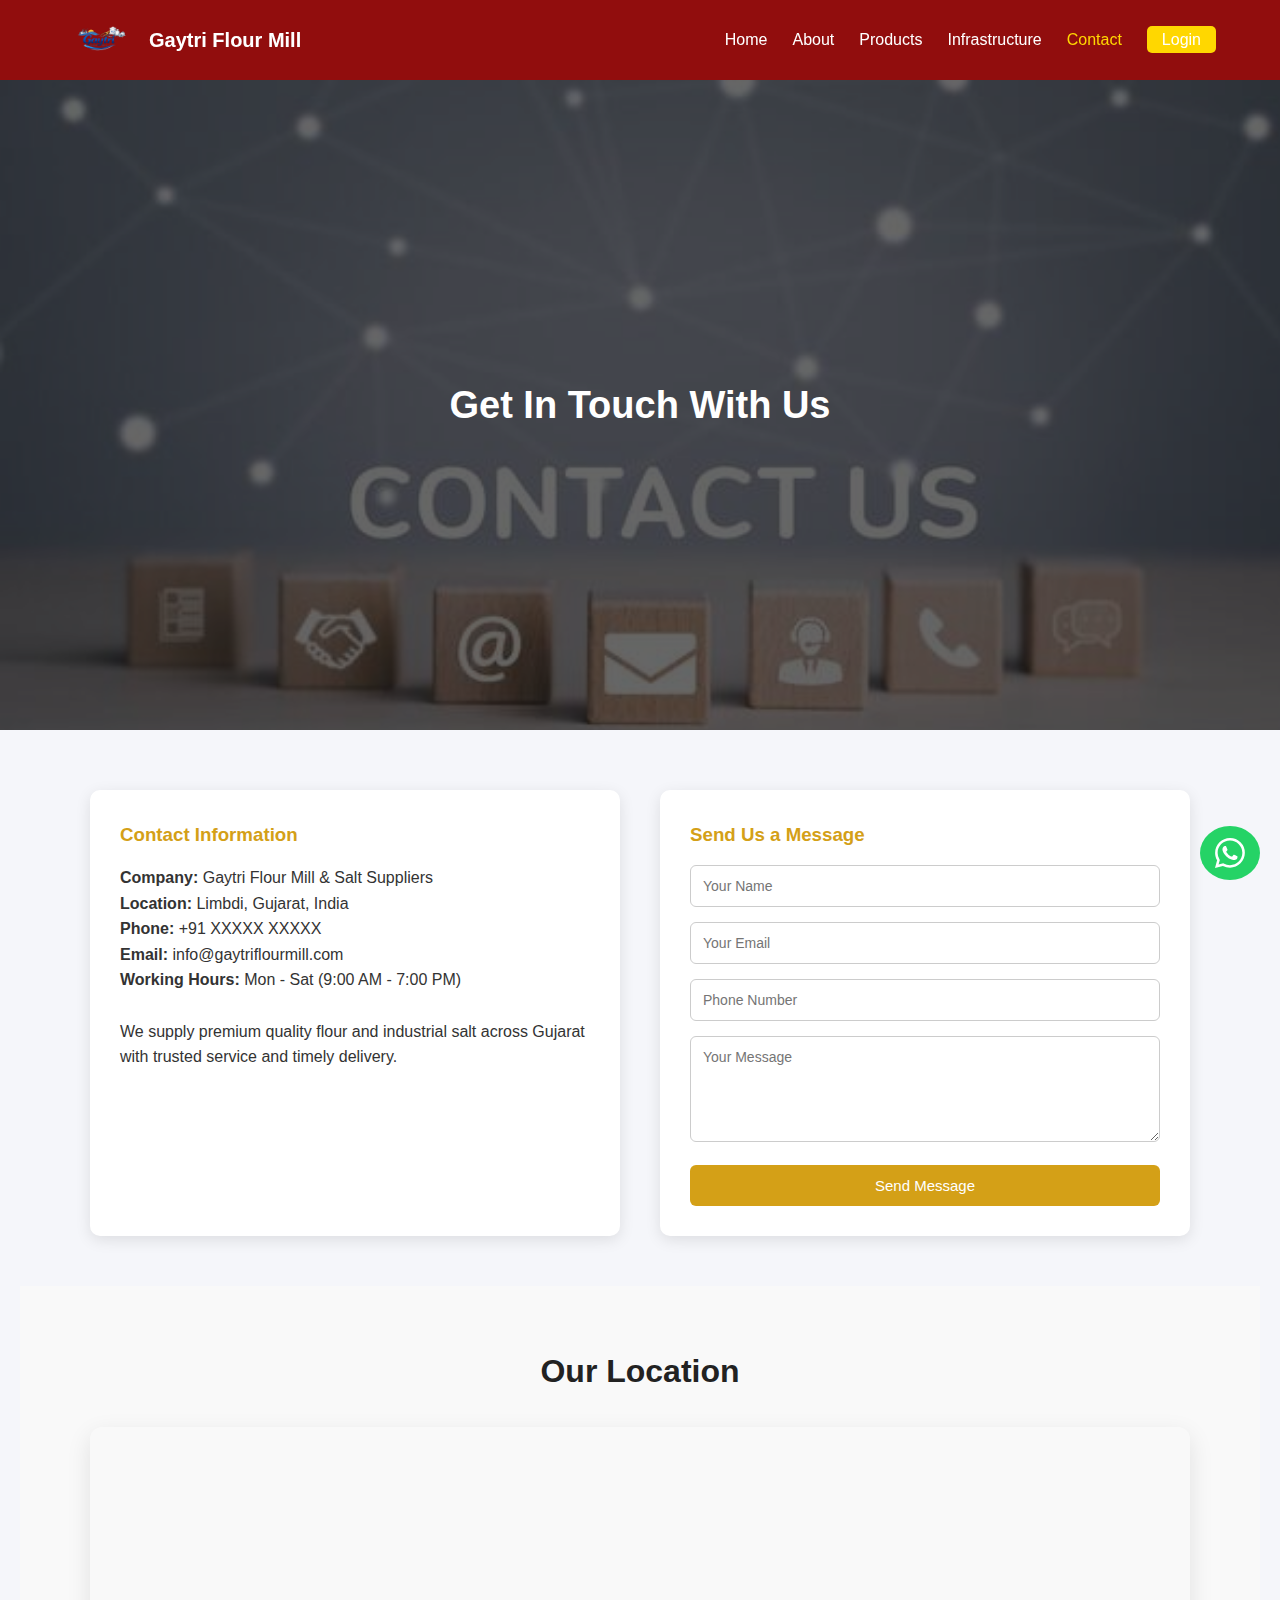
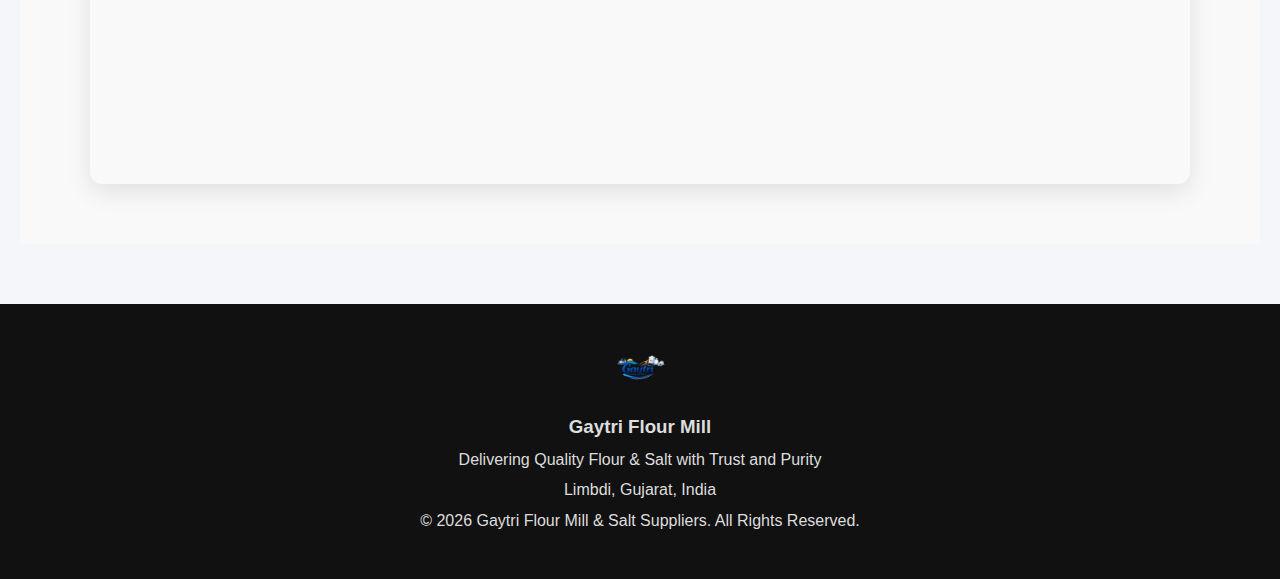
<file: contact.html>
<!DOCTYPE html>
<html lang="en">

<head>
  <meta charset="UTF-8">
  <meta name="viewport" content="width=device-width, initial-scale=1.0">
  <title>Contact - Gaytri Flour Mill</title>
  <link rel="stylesheet" href="css/style.css">

  <style>
    /* ================= HERO ================= */
    .hero-contact {
      background: url('images/contact-bg.jpg') center/cover no-repeat;
      height: 650px;
      width: auto;
      display: flex;
      align-items: center;
      justify-content: center;
      position: relative;
      color: white;
    }

    .hero-contact::after {
      content: "";
      position: absolute;
      width: 100%;
      height: 100%;
      background: rgba(0, 0, 0, 0.6);
      top: 0;
      left: 0;
    }

    .hero-contact h1 {
      position: relative;
      z-index: 2;
      font-size: 38px;
    }

    /* ================= CONTACT SECTION ================= */
    .contact-section {
      padding: 60px 20px;
    }

    .contact-container {
      display: grid;
      grid-template-columns: repeat(auto-fit, minmax(300px, 1fr));
      gap: 40px;
      max-width: 1100px;
      margin: auto;
    }

    /* CARD STYLE */
    .contact-card {
      background: #fff;
      padding: 30px;
      border-radius: 10px;
      box-shadow: 0 4px 15px rgba(0, 0, 0, 0.1);
    }

    .contact-card h3 {
      margin-bottom: 15px;
      color: #d4a017;
    }

    /* FORM STYLE */
    .contact-form input,
    .contact-form textarea {
      width: 100%;
      padding: 12px;
      margin-bottom: 15px;
      border-radius: 6px;
      border: 1px solid #ccc;
      font-size: 14px;
    }

    .contact-form input:focus,
    .contact-form textarea:focus {
      outline: none;
      border-color: #d4a017;
    }

    .contact-form button {
      background: #d4a017;
      color: white;
      padding: 12px;
      border: none;
      border-radius: 6px;
      cursor: pointer;
      width: 100%;
      font-size: 15px;
      transition: 0.3s;
    }

    .contact-form button:hover {
      background: #b89014;
    }

    /* ================= MAP ================= */
    .map-section {
      margin-top: 50px;
    }

    .map-section iframe {
      width: 100%;
      height: 350px;
      border: 0;
    }

    /* ================= RESPONSIVE ================= */
    @media(max-width:768px) {
      .hero-contact h1 {
        font-size: 26px;
        text-align: center;
      }
    }
  </style>
</head>

<body>

  <!-- ================= Header ================= -->
  <header class="header">
    <nav class="navbar">
      <div class="logo">
        <img src="images/logo.png" alt="Gaytri Flour Mill Logo" style="height:50px;">
        <span>Gaytri Flour Mill</span>
      </div>

      <div class="menu-toggle" onclick="toggleMenu()">☰</div>

      <ul class="nav-links" id="navLinks">
        <li><a href="index.html">Home</a></li>
        <li><a href="about.html">About</a></li>
        <li><a href="products.html">Products</a></li>
        <li><a href="infrastructure.html">Infrastructure</a></li>
        <li><a href="contact.html" class="active">Contact</a></li>
      </ul>
    </nav>
  </header>

  <!-- ================= HERO ================= -->
  <section class="hero-contact">
    <h1>Get In Touch With Us</h1>
  </section>

  <!-- ================= CONTACT ================= -->
  <section class="contact-section">

    <div class="contact-container">

      <!-- Contact Info -->
      <div class="contact-card">
        <h3>Contact Information</h3>
        <p><strong>Company:</strong> Gaytri Flour Mill & Salt Suppliers</p>
        <p><strong>Location:</strong> Limbdi, Gujarat, India</p>
        <p><strong>Phone:</strong> +91 XXXXX XXXXX</p>
        <p><strong>Email:</strong> info@gaytriflourmill.com</p>
        <p><strong>Working Hours:</strong> Mon - Sat (9:00 AM - 7:00 PM)</p>
        <br>
        <p>We supply premium quality flour and industrial salt across Gujarat with trusted service and timely delivery.
        </p>
      </div>

      <!-- Contact Form -->
      <div class="contact-card contact-form">
        <h3>Send Us a Message</h3>
        <form id="contactForm">
          <input type="text" id="name" placeholder="Your Name" required>
          <input type="email" id="email" placeholder="Your Email" required>
          <input type="tel" id="phone" placeholder="Phone Number">
          <textarea id="message" rows="5" placeholder="Your Message" required></textarea>
          <button type="submit">Send Message</button>
        </form>
        <p id="formMessage"
          style="margin-top: 15px; display: none; font-weight: bold; text-align: center; color: #333;"></p>
      </div>

    </div>

    <!-- Google Map Section -->
    <section class="map-section">
      <div class="container">
        <h2>Our Location</h2>
        <div class="map-container">
          <iframe src="https://www.google.com/maps?q=22.5647227,71.8058859&hl=en&z=18&output=embed" width="100%"
            height="450" style="border:0;" allowfullscreen="" loading="lazy"
            referrerpolicy="no-referrer-when-downgrade">
          </iframe>
        </div>
      </div>
    </section>

  </section>

  <!-- ================= Footer ================= -->
  <footer class="footer">
    <div class="container footer-content">
      <div class="footer-logo">
        <img src="images/logo.png" alt="Gaytri Flour Mill Logo" style="height:50px;">
        <h3>Gaytri Flour Mill</h3>
      </div>

      <div class="footer-info">
        <p>Delivering Quality Flour & Salt with Trust and Purity</p>
        <p>Limbdi, Gujarat, India</p>
        <p>© 2026 Gaytri Flour Mill & Salt Suppliers. All Rights Reserved.</p>
      </div>
    </div>
  </footer>

  <!-- Form Submission Script -->
  <script>
    document.addEventListener('DOMContentLoaded', () => {
      const contactForm = document.getElementById('contactForm');
      if (contactForm) {
        contactForm.addEventListener('submit', async function (e) {
          e.preventDefault();

          const name = document.getElementById('name').value;
          const email = document.getElementById('email').value;
          const phone = document.getElementById('phone').value;
          const message = document.getElementById('message').value;
          const formMsg = document.getElementById('formMessage');

          formMsg.style.display = 'block';
          formMsg.style.color = '#333';
          formMsg.innerText = 'Sending message...';

          try {
            const response = await fetch('/api/contact', {
              method: 'POST',
              headers: { 'Content-Type': 'application/json' },
              body: JSON.stringify({ name, email, phone, message })
            });

            const result = await response.json();

            if (response.ok) {
              formMsg.style.color = 'green';
              formMsg.innerText = result.message;
              contactForm.reset();
            } else {
              formMsg.style.color = 'red';
              formMsg.innerText = result.error || 'Something went wrong.';
            }
          } catch (error) {
            formMsg.style.color = 'red';
            formMsg.innerText = 'Error connecting to server. Please try again later.';
          }
        });
      }
    });
  </script>

  <script src="js/auth.js"></script>

  <!-- Mobile Menu Toggle -->
  <script>
    function toggleMenu() {
      document.getElementById("navLinks").classList.toggle("show");
    }
  </script>

  <!-- WhatsApp Float -->
  <a href="https://wa.me/917016606014" target="_blank" class="whatsapp-float"
    style="display:flex; align-items:center; justify-content:center;">
    <svg xmlns="http://www.w3.org/2000/svg" width="30" height="30" fill="currentColor" viewBox="0 0 16 16">
      <path
        d="M13.601 2.326A7.854 7.854 0 0 0 7.994 0C3.627 0 .068 3.558.064 7.926c-.003 1.396.366 2.76 1.057 3.965L0 16l4.204-1.102a7.933 7.933 0 0 0 3.79.965h.004c4.368 0 7.926-3.558 7.93-7.93A7.898 7.898 0 0 0 13.6 2.326zM7.994 14.521a6.573 6.573 0 0 1-3.356-.92l-.24-.144-2.494.654.666-2.433-.156-.251a6.56 6.56 0 0 1-1.007-3.505c0-3.626 2.957-6.584 6.591-6.584a6.56 6.56 0 0 1 4.66 1.931 6.557 6.557 0 0 1 1.928 4.66c-.004 3.639-2.961 6.592-6.592 6.592zm3.615-4.934c-.197-.099-1.17-.578-1.353-.646-.182-.065-.315-.099-.445.099-.133.197-.513.646-.627.775-.114.133-.232.148-.43.05-.197-.1-.836-.308-1.592-.985-.59-.525-.985-1.175-1.103-1.372-.114-.198-.011-.304.088-.403.087-.088.197-.232.296-.346.1-.114.133-.198.198-.33.065-.134.034-.248-.015-.347-.05-.099-.445-1.076-.612-1.47-.16-.389-.323-.335-.445-.34-.114-.007-.247-.007-.38-.007a.729.729 0 0 0-.529.247c-.182.198-.691.677-.691 1.654 0 .977.71 1.916.81 2.049.098.133 1.394 2.132 3.383 2.992.47.205.84.326 1.129.418.475.152.904.129 1.246.08.38-.058 1.171-.48 1.338-.943.164-.464.164-.86.114-.943-.049-.084-.182-.133-.38-.232z" />
    </svg>
  </a>

</body>

</html>
</file>
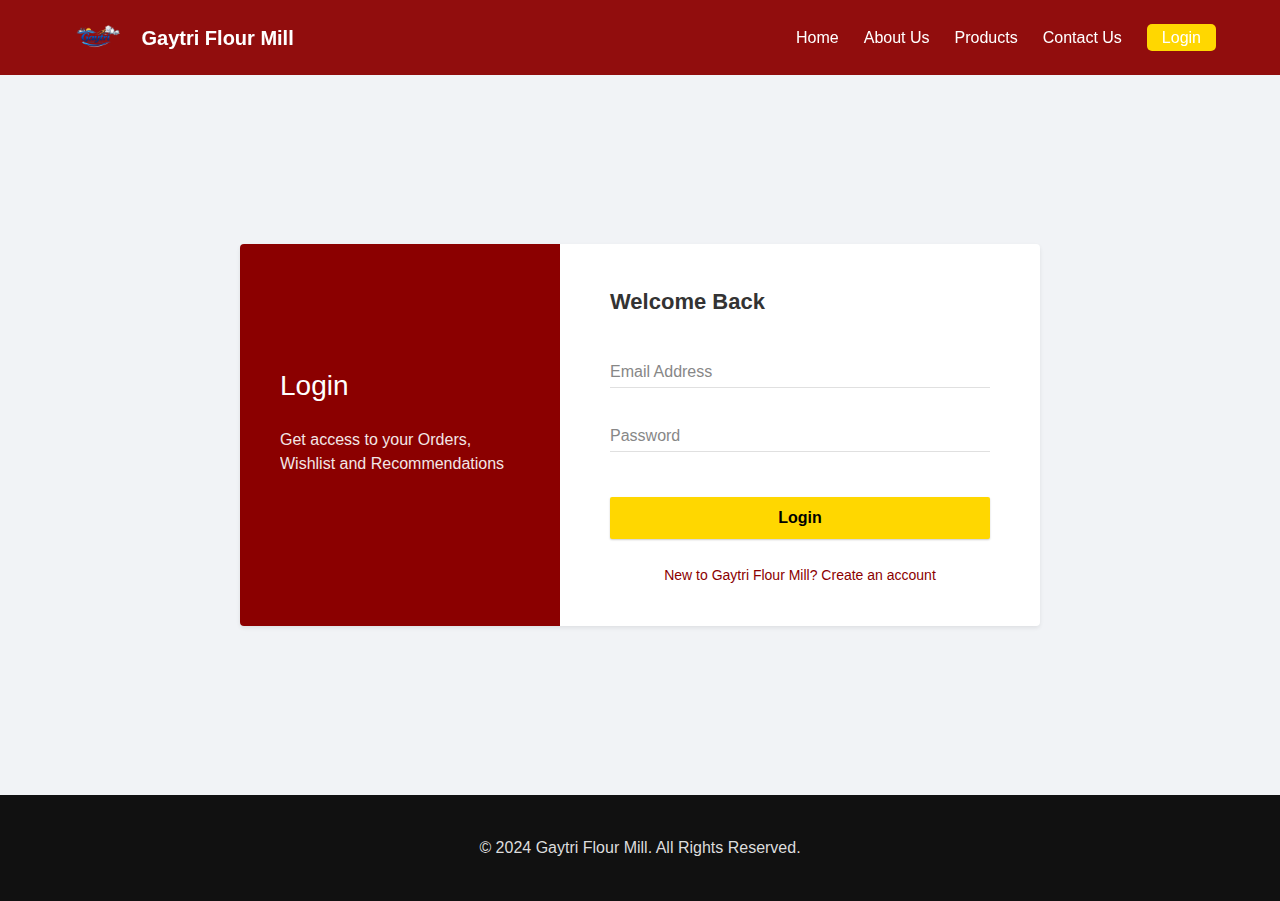
<file: login.html>
<!DOCTYPE html>
<html lang="en">

<head>
    <meta charset="UTF-8">
    <meta name="viewport" content="width=device-width, initial-scale=1.0">
    <title>Login - Gaytri Flour Mill</title>
    <link rel="stylesheet" href="css/style.css">
    <style>
        .auth-container {
            display: flex;
            justify-content: center;
            align-items: center;
            min-height: 80vh;
            background-color: #f1f3f6;
            padding: 20px;
        }

        .auth-box {
            background: white;
            display: flex;
            width: 100%;
            max-width: 800px;
            box-shadow: 0 2px 4px 0 rgba(0, 0, 0, .08);
            border-radius: 4px;
            overflow: hidden;
        }

        .auth-banner {
            background-color: #8B0000;
            color: white;
            padding: 40px;
            width: 40%;
            display: flex;
            flex-direction: column;
            justify-content: center;
        }

        .auth-banner h2 {
            font-size: 28px;
            font-weight: 500;
            margin-bottom: 20px;
        }

        .auth-banner p {
            font-size: 16px;
            opacity: 0.9;
            line-height: 1.5;
            margin-bottom: 30px;
        }

        .auth-form-container {
            padding: 40px 50px;
            width: 60%;
        }

        .auth-form-container h3 {
            font-size: 22px;
            margin-bottom: 30px;
            color: #333;
        }

        .form-group {
            margin-bottom: 25px;
            position: relative;
        }

        .form-group input {
            width: 100%;
            padding: 10px 0;
            font-size: 16px;
            border: none;
            border-bottom: 1px solid #e0e0e0;
            outline: none;
            background: transparent;
            transition: border-color 0.2s;
        }

        .form-group input:focus {
            border-bottom-color: #8B0000;
        }

        .form-group label {
            position: absolute;
            top: 10px;
            left: 0;
            color: #878787;
            font-size: 16px;
            pointer-events: none;
            transition: 0.2s ease all;
        }

        .form-group input:focus~label,
        .form-group input:valid~label {
            top: -15px;
            font-size: 12px;
            color: #8B0000;
        }

        .auth-btn {
            width: 100%;
            background: #FFD700;
            color: #000;
            border: none;
            padding: 12px;
            font-size: 16px;
            font-weight: bold;
            border-radius: 2px;
            cursor: pointer;
            box-shadow: 0 1px 2px 0 rgba(0, 0, 0, .2);
            transition: 0.3s;
            margin-top: 20px;
        }

        .auth-btn:hover {
            box-shadow: 0 2px 4px 0 rgba(0, 0, 0, .2);
        }

        .auth-link {
            display: block;
            text-align: center;
            margin-top: 25px;
            color: #8B0000;
            text-decoration: none;
            font-weight: 500;
            font-size: 14px;
        }

        .auth-link:hover {
            text-decoration: underline;
        }

        .error-message {
            color: #d32f2f;
            font-size: 13px;
            margin-bottom: 15px;
            display: none;
        }

        @media (max-width: 768px) {
            .auth-box {
                flex-direction: column;
            }

            .auth-banner {
                width: 100%;
                padding: 30px;
            }

            .auth-form-container {
                width: 100%;
                padding: 30px;
            }
        }
    </style>
</head>

<body>

    <!-- Header -->
    <header class="header">
        <nav class="navbar">
            <div class="logo">
                <img src="images/logo.png" alt="Logo" onerror="this.src='https://via.placeholder.com/80x45?text=Logo'">
                Gaytri Flour Mill
            </div>
            <ul class="nav-links" id="navLinks">
                <li><a href="index.html">Home</a></li>
                <li><a href="about.html">About Us</a></li>
                <li><a href="products.html">Products</a></li>
                <li><a href="contact.html">Contact Us</a></li>
                <!-- Login specific links omitted intentionally or handled by auth.js -->
            </ul>
        </nav>
    </header>

    <div class="auth-container">
        <div class="auth-box">
            <div class="auth-banner">
                <h2>Login</h2>
                <p>Get access to your Orders, Wishlist and Recommendations</p>
            </div>
            <div class="auth-form-container">
                <h3>Welcome Back</h3>
                <div id="loginError" class="error-message"></div>
                <form id="loginForm">
                    <div class="form-group">
                        <input type="email" id="email" required>
                        <label>Email Address</label>
                    </div>
                    <div class="form-group">
                        <input type="password" id="password" required>
                        <label>Password</label>
                    </div>
                    <button type="submit" class="auth-btn">Login</button>
                    <a href="register.html" class="auth-link">New to Gaytri Flour Mill? Create an account</a>
                </form>
            </div>
        </div>
    </div>

    <!-- Footer -->
    <footer class="footer">
        <div class="container">
            <p>&copy; 2024 Gaytri Flour Mill. All Rights Reserved.</p>
        </div>
    </footer>

    <script src="js/auth.js"></script>
    <script>
        document.getElementById('loginForm').addEventListener('submit', async (e) => {
            e.preventDefault();
            const email = document.getElementById('email').value;
            const password = document.getElementById('password').value;
            const errorDiv = document.getElementById('loginError');

            try {
                const response = await fetch('/api/auth/login', {
                    method: 'POST',
                    headers: { 'Content-Type': 'application/json' },
                    body: JSON.stringify({ email, password })
                });

                const data = await response.json();

                if (response.ok) {
                    // Save Token
                    localStorage.setItem('auth_token', data.token);
                    localStorage.setItem('user', JSON.stringify(data.user));

                    // Redirect based on role
                    if (data.user.role === 'admin') {
                        window.location.href = 'admin.html';
                    } else {
                        // If they came from checkout, we could redirect back to products. For now, go to profile or home.
                        window.location.href = 'index.html';
                    }
                } else {
                    errorDiv.innerText = data.error || 'Login failed';
                    errorDiv.style.display = 'block';
                }
            } catch (err) {
                errorDiv.innerText = 'Server error connecting to login. Please try again.';
                errorDiv.style.display = 'block';
                console.error(err);
            }
        });
    </script>
</body>

</html>
</file>
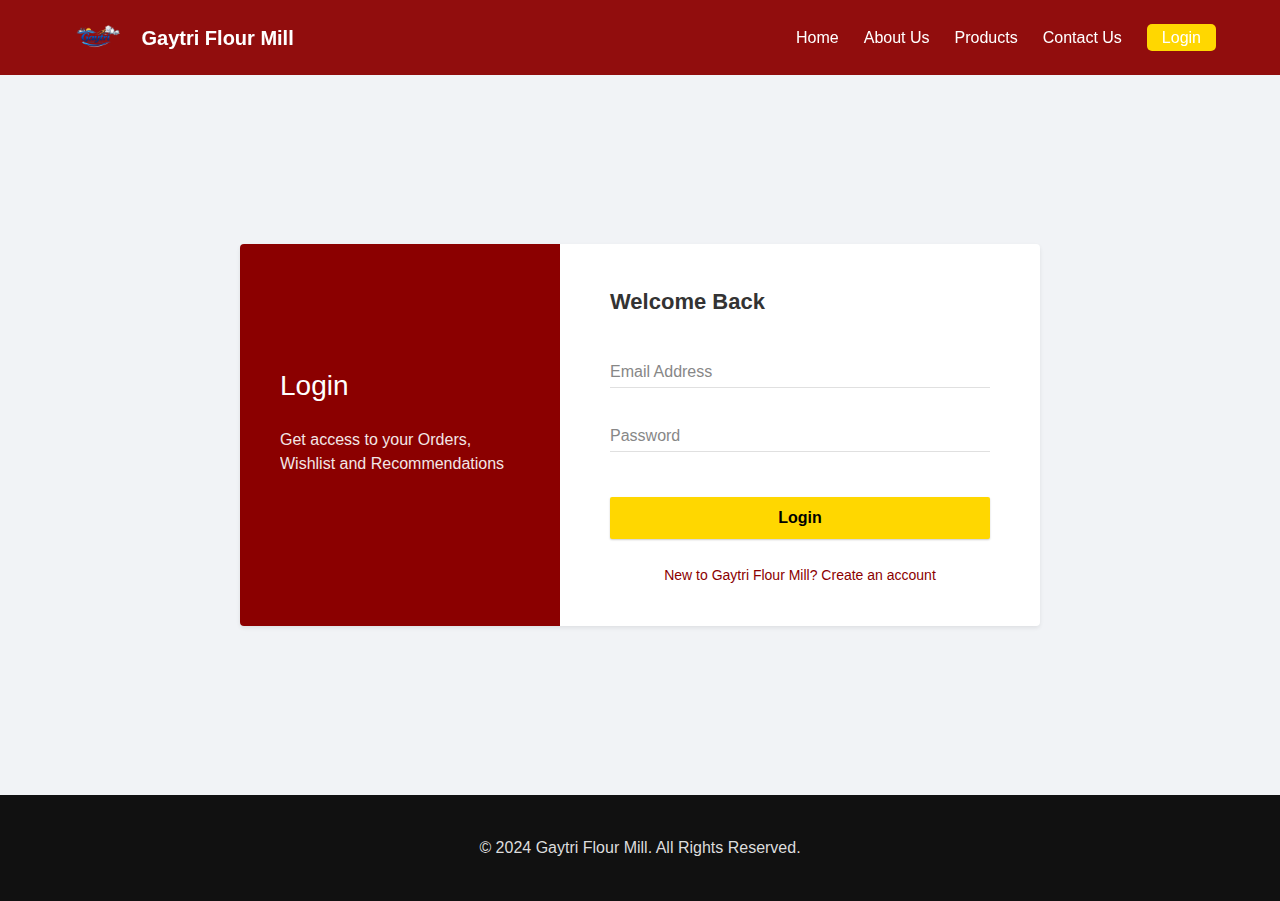
<file: profile.html>
<!DOCTYPE html>
<html lang="en">

<head>
    <meta charset="UTF-8">
    <meta name="viewport" content="width=device-width, initial-scale=1.0">

    <meta name="description" content="User Profile - Gaytri Flour Mill">
    <title>My Profile | Gaytri Flour Mill</title>

    <link rel="stylesheet" href="css/style.css">
    <link rel="icon" type="image/png" href="images/logo.png">
    <style>
        .profile-container {
            display: flex;
            flex-direction: column;
            gap: 20px;
        }

        @media (min-width: 768px) {
            .profile-container {
                flex-direction: row;
                align-items: flex-start;
            }
        }

        .profile-sidebar {
            background: white;
            padding: 20px;
            border-radius: 4px;
            box-shadow: 0 1px 2px 0 rgba(0, 0, 0, .15);
            flex: 1;
            min-width: 250px;
        }

        .user-greeting {
            display: flex;
            align-items: center;
            gap: 15px;
            margin-bottom: 20px;
            padding-bottom: 15px;
            border-bottom: 1px solid #f0f0f0;
        }

        .avatar {
            width: 50px;
            height: 50px;
            border-radius: 50%;
            background-color: #8B0000;
            color: white;
            display: flex;
            justify-content: center;
            align-items: center;
            font-size: 24px;
            font-weight: bold;
        }

        .profile-main {
            flex: 3;
            background: white;
            padding: 24px;
            border-radius: 4px;
            box-shadow: 0 1px 2px 0 rgba(0, 0, 0, .15);
        }

        .profile-main h2 {
            font-size: 20px;
            margin-bottom: 20px;
            padding-bottom: 10px;
            border-bottom: 1px solid #f0f0f0;
        }

        .order-card {
            border: 1px solid #e0e0e0;
            border-radius: 4px;
            padding: 15px;
            margin-bottom: 15px;
            transition: box-shadow 0.2s;
        }

        .order-card:hover {
            box-shadow: 0 2px 6px 0 rgba(0, 0, 0, .1);
        }

        .order-header {
            display: flex;
            justify-content: space-between;
            align-items: center;
            border-bottom: 1px dashed #e0e0e0;
            padding-bottom: 10px;
            margin-bottom: 15px;
            font-size: 14px;
            color: #666;
        }

        .order-status {
            font-weight: bold;
            color: #26a541;
            /* Green for success/ready, can be dynamic */
        }

        .order-total {
            font-size: 16px;
            font-weight: bold;
            color: #212121;
            margin-top: 15px;
            text-align: right;
        }

        .order-items {
            list-style: none;
            padding: 0;
        }

        .order-items li {
            padding: 8px 0;
            font-size: 15px;
            color: #333;
            display: flex;
            justify-content: space-between;
        }

        .empty-state {
            text-align: center;
            padding: 40px;
            color: #878787;
        }
    </style>
</head>

<body>

    <!-- ================= HEADER ================= -->
    <header class="header">
        <nav class="navbar">

            <div class="logo">
                <a href="index.html"
                    style="color:white; text-decoration:none; display:flex; align-items:center; gap:10px;">
                    <img src="images/logo.png" alt="Gaytri Flour Mill Logo">
                    <span>Gaytri Flour Mill</span>
                </a>
            </div>

            <div class="menu-toggle" onclick="toggleMenu()">☰</div>

            <ul class="nav-links" id="navLinks">
                <li><a href="index.html">Home</a></li>
                <li><a href="about.html">About</a></li>
                <li><a href="products.html">Products</a></li>
                <li><a href="contact.html">Contact</a></li>
            </ul>

        </nav>
    </header>

    <!-- ================= PROFILE CONTENT ================= -->
    <section class="section" style="background-color: #f1f3f6; min-height: 80vh; padding: 40px 0;">
        <div class="container profile-container">

            <!-- Sidebar -->
            <aside class="profile-sidebar">
                <div class="user-greeting">
                    <div class="avatar" id="userAvatar">U</div>
                    <div>
                        <div style="font-size: 12px; color: #878787;">Hello,</div>
                        <div style="font-size: 16px; font-weight: bold; color: #333;" id="userNameSidebar">User Name
                        </div>
                    </div>
                </div>

                <ul style="list-style: none;">
                    <li style="padding: 10px 0; border-bottom: 1px solid #f0f0f0;">
                        <a href="#" style="text-decoration: none; color: #8B0000; font-weight: 500;">🛒 My Orders</a>
                    </li>
                </ul>
            </aside>

            <!-- Main Content (Orders) -->
            <main class="profile-main">
                <h2>My Orders</h2>

                <div id="ordersContainer">
                    <p>Loading your orders...</p>
                </div>
            </main>

        </div>
    </section>

    <!-- ================= FOOTER ================= -->
    <footer class="footer">
        <div class="container footer-content">
            <div class="footer-logo">
                <img src="images/logo.png" alt="Gaytri Flour Mill Logo">
                <h3>Gaytri Flour Mill</h3>
            </div>
            <div class="footer-info">
                <p>Delivering Quality Flour & Salt with Trust and Purity</p>
                <p>Limbdi, Gujarat, India</p>
                <p>© 2026 Gaytri Flour Mill & Salt Suppliers. All Rights Reserved.</p>
            </div>
        </div>
    </footer>

    <script src="js/auth.js"></script>
    <script src="js/profile.js"></script>
    <script>
        function toggleMenu() {
            document.getElementById("navLinks").classList.toggle("show");
        }
    </script>
</body>

</html>
</file>
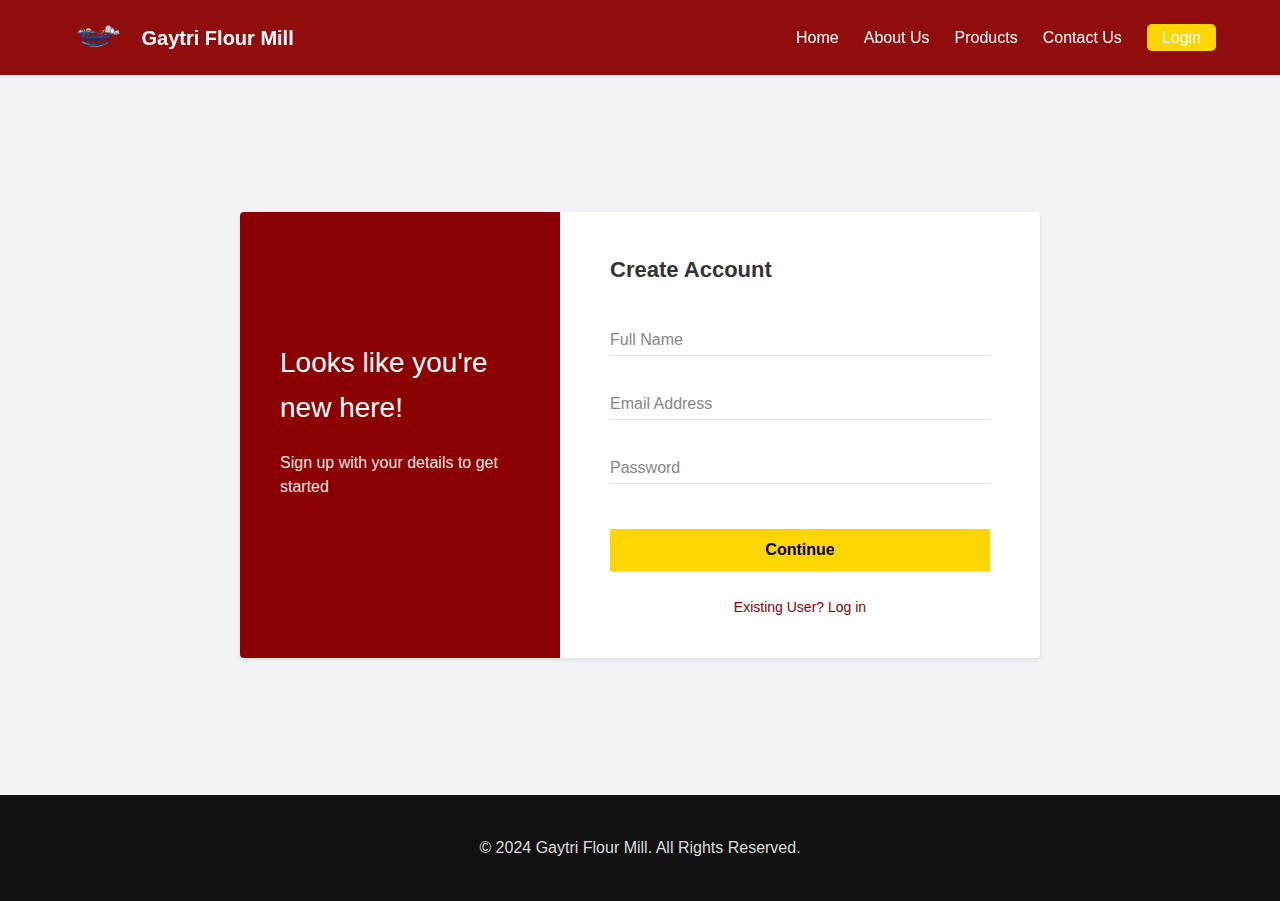
<file: register.html>
<!DOCTYPE html>
<html lang="en">

<head>
    <meta charset="UTF-8">
    <meta name="viewport" content="width=device-width, initial-scale=1.0">
    <title>Register - Gaytri Flour Mill</title>
    <link rel="stylesheet" href="css/style.css">
    <style>
        .auth-container {
            display: flex;
            justify-content: center;
            align-items: center;
            min-height: 80vh;
            background-color: #f1f3f6;
            padding: 20px;
        }

        .auth-box {
            background: white;
            display: flex;
            width: 100%;
            max-width: 800px;
            box-shadow: 0 2px 4px 0 rgba(0, 0, 0, .08);
            border-radius: 4px;
            overflow: hidden;
        }

        .auth-banner {
            background-color: #8B0000;
            color: white;
            padding: 40px;
            width: 40%;
            display: flex;
            flex-direction: column;
            justify-content: center;
        }

        .auth-banner h2 {
            font-size: 28px;
            font-weight: 500;
            margin-bottom: 20px;
        }

        .auth-banner p {
            font-size: 16px;
            opacity: 0.9;
            line-height: 1.5;
            margin-bottom: 30px;
        }

        .auth-form-container {
            padding: 40px 50px;
            width: 60%;
        }

        .auth-form-container h3 {
            font-size: 22px;
            margin-bottom: 30px;
            color: #333;
        }

        .form-group {
            margin-bottom: 25px;
            position: relative;
        }

        .form-group input {
            width: 100%;
            padding: 10px 0;
            font-size: 16px;
            border: none;
            border-bottom: 1px solid #e0e0e0;
            outline: none;
            background: transparent;
            transition: border-color 0.2s;
        }

        .form-group input:focus {
            border-bottom-color: #8B0000;
        }

        .form-group label {
            position: absolute;
            top: 10px;
            left: 0;
            color: #878787;
            font-size: 16px;
            pointer-events: none;
            transition: 0.2s ease all;
        }

        .form-group input:focus~label,
        .form-group input:valid~label {
            top: -15px;
            font-size: 12px;
            color: #8B0000;
        }

        .auth-btn {
            width: 100%;
            background: #FFD700;
            color: #000;
            border: none;
            padding: 12px;
            font-size: 16px;
            font-weight: bold;
            border-radius: 2px;
            cursor: pointer;
            box-shadow: 0 1px 2px 0 rgba(0, 0, 0, .2);
            transition: 0.3s;
            margin-top: 20px;
        }

        .auth-btn:hover {
            box-shadow: 0 2px 4px 0 rgba(0, 0, 0, .2);
        }

        .auth-link {
            display: block;
            text-align: center;
            margin-top: 25px;
            color: #8B0000;
            text-decoration: none;
            font-weight: 500;
            font-size: 14px;
        }

        .auth-link:hover {
            text-decoration: underline;
        }

        .error-message,
        .success-message {
            font-size: 13px;
            margin-bottom: 15px;
            display: none;
        }

        .error-message {
            color: #d32f2f;
        }

        .success-message {
            color: #2e7d32;
        }

        @media (max-width: 768px) {
            .auth-box {
                flex-direction: column;
            }

            .auth-banner {
                width: 100%;
                padding: 30px;
            }

            .auth-form-container {
                width: 100%;
                padding: 30px;
            }
        }
    </style>
</head>

<body>

    <!-- Header -->
    <header class="header">
        <nav class="navbar">
            <div class="logo">
                <img src="images/logo.png" alt="Logo" onerror="this.src='https://via.placeholder.com/80x45?text=Logo'">
                Gaytri Flour Mill
            </div>
            <ul class="nav-links" id="navLinks">
                <li><a href="index.html">Home</a></li>
                <li><a href="about.html">About Us</a></li>
                <li><a href="products.html">Products</a></li>
                <li><a href="contact.html">Contact Us</a></li>
            </ul>
        </nav>
    </header>

    <div class="auth-container">
        <div class="auth-box">
            <div class="auth-banner">
                <h2>Looks like you're new here!</h2>
                <p>Sign up with your details to get started</p>
            </div>
            <div class="auth-form-container">
                <h3>Create Account</h3>
                <div id="registerMsg" class="error-message"></div>
                <form id="registerForm">
                    <div class="form-group">
                        <input type="text" id="name" required>
                        <label>Full Name</label>
                    </div>
                    <div class="form-group">
                        <input type="email" id="email" required>
                        <label>Email Address</label>
                    </div>
                    <div class="form-group">
                        <input type="password" id="password" required>
                        <label>Password</label>
                    </div>
                    <button type="submit" class="auth-btn">Continue</button>
                    <a href="login.html" class="auth-link">Existing User? Log in</a>
                </form>
            </div>
        </div>
    </div>

    <!-- Footer -->
    <footer class="footer">
        <div class="container">
            <p>&copy; 2024 Gaytri Flour Mill. All Rights Reserved.</p>
        </div>
    </footer>

    <script>
        document.getElementById('registerForm').addEventListener('submit', async (e) => {
            e.preventDefault();
            const name = document.getElementById('name').value;
            const email = document.getElementById('email').value;
            const password = document.getElementById('password').value;
            const msgDiv = document.getElementById('registerMsg');

            try {
                const response = await fetch('/api/auth/register', {
                    method: 'POST',
                    headers: { 'Content-Type': 'application/json' },
                    body: JSON.stringify({ name, email, password })
                });

                const data = await response.json();

                if (response.ok) {
                    msgDiv.className = 'success-message';
                    msgDiv.innerText = 'Registration successful! Redirecting to login...';
                    msgDiv.style.display = 'block';
                    setTimeout(() => {
                        window.location.href = 'login.html';
                    }, 2000);
                } else {
                    msgDiv.className = 'error-message';
                    msgDiv.innerText = data.error || 'Registration failed';
                    msgDiv.style.display = 'block';
                }
            } catch (err) {
                msgDiv.className = 'error-message';
                msgDiv.innerText = 'Server error connecting to registration. Please try again.';
                msgDiv.style.display = 'block';
                console.error(err);
            }
        });
    </script>

    <script src="js/auth.js"></script>

    <!-- Mobile Menu Toggle -->
    <script>
        function toggleMenu() {
            document.getElementById("navLinks").classList.toggle("show");
        }
    </script>
</body>

</html>
</file>
<file: css/style.css>
/* ===============================
   GLOBAL RESET
================================= */
* {
    margin: 0;
    padding: 0;
    box-sizing: border-box;
    font-family: 'Segoe UI', sans-serif;
}

body {
    background: #f5f6fa;
    color: #333;
    line-height: 1.6;
    overflow-x: hidden;
}

/* ===============================
   CONTAINER
================================= */
.container {
    width: 90%;
    max-width: 1200px;
    margin: auto;
}

/* ===============================
   LOADER
================================= */
#loader {
    position: fixed;
    width: 100%;
    height: 100vh;
    background: white;
    display: flex;
    justify-content: center;
    align-items: center;
    z-index: 9999;
}

.loader-circle {
    width: 50px;
    height: 50px;
    border: 5px solid #eee;
    border-top: 5px solid #8B0000;
    border-radius: 50%;
    animation: spin 1s linear infinite;
}

@keyframes spin {
    100% {
        transform: rotate(360deg);
    }
}

/* ===============================
   HEADER / NAVBAR
================================= */
.header {
    position: sticky;
    top: 0;
    background: rgba(139, 0, 0, 0.95);
    backdrop-filter: blur(10px);
    padding: 15px 0;
    z-index: 1000;
}

.navbar {
    width: 90%;
    max-width: 1200px;
    margin: auto;
    display: flex;
    justify-content: space-between;
    align-items: center;
}

.logo {
    display: flex;
    align-items: center;
    gap: 10px;
    color: #fff;
    font-weight: bold;
    font-size: 20px;
}

.logo img {
    height: 45px;
    width: auto;
}

.nav-links {
    list-style: none;
    display: flex;
    gap: 25px;
}

.nav-links a {
    text-decoration: none;
    color: white;
    font-weight: 500;
    transition: 0.3s;
}

.nav-links a:hover,
.nav-links .active {
    color: #FFD700;
}

.menu-toggle {
    display: none;
    font-size: 24px;
    color: white;
    cursor: pointer;
}

/* ===============================
   HERO SECTION
================================= */
.hero {
    height: 85vh;
    background: linear-gradient(rgba(0, 0, 0, 0.6), rgba(0, 0, 0, 0.6)),
        url('../images/flour-bg.jpg') center/cover no-repeat;
    display: flex;
    justify-content: center;
    align-items: center;
    text-align: center;
    color: white;
    padding: 20px;
}

.hero-content h1 {
    font-size: 45px;
    margin-bottom: 20px;
}

.hero-content p {
    font-size: 18px;
    margin-bottom: 30px;
}

.hero-buttons {
    display: flex;
    gap: 20px;
    justify-content: center;
    flex-wrap: wrap;
}

/* ===============================
   BUTTONS
================================= */
.btn {
    padding: 12px 25px;
    background: #FFD700;
    color: #000;
    text-decoration: none;
    border-radius: 5px;
    font-weight: bold;
    transition: 0.3s ease;
}

.btn:hover {
    background: white;
    transform: translateY(-3px);
}

.btn-outline {
    background: transparent;
    border: 2px solid #FFD700;
    color: #FFD700;
}

.btn-outline:hover {
    background: #FFD700;
    color: #000;
}

/* ===============================
   SECTIONS
================================= */
.section {
    padding: 70px 0;
}

.section-title {
    text-align: center;
    font-size: 32px;
    margin-bottom: 40px;
    color: #8B0000;
}

.bg-light {
    background: #f9f9f9;
}

/* ===============================
   CARDS GRID
================================= */
.cards {
    display: grid;
    grid-template-columns: repeat(auto-fit, minmax(260px, 1fr));
    gap: 30px;
}

/* ===============================
   CARD DESIGN (3D Modern)
================================= */
.card {
    background: #fff;
    padding: 20px;
    border-radius: 15px;
    box-shadow: 0 15px 35px rgba(0, 0, 0, 0.08);
    transition: all 0.4s ease;
    text-align: center;
    position: relative;
    overflow: hidden;
}

.card:hover {
    transform: translateY(-10px);
    box-shadow: 0 20px 45px rgba(0, 0, 0, 0.15);
}

/* ===============================
   CARD IMAGES
================================= */
.card img {
    width: 100%;
    height: 220px;
    object-fit: cover;
    border-radius: 12px;
    margin-bottom: 15px;
    transition: transform 0.4s ease;
}

.card:hover img {
    transform: scale(1.05);
}

/* ===============================
   SIMPLE CARD
================================= */
.simple-card {
    background: linear-gradient(145deg, #ffffff, #f1f1f1);
}

/* ===============================
   ACHIEVEMENT CARD
================================= */
.achievement-card .counter {
    font-size: 45px;
    font-weight: bold;
    color: #8B0000;
}

.achievement-card p {
    font-size: 16px;
    margin-top: 10px;
}

/* ===============================
   CTA SECTION
================================= */
.cta {
    background: linear-gradient(45deg, #8B0000, #b22222);
    color: white;
    text-align: center;
    padding: 60px 20px;
}

.cta h2 {
    margin-bottom: 25px;
}

.whatsapp-float {
    position: fixed;
    bottom: 20px;
    right: 20px;
    background: #25D366;
    color: white;
    padding: 12px 15px;
    border-radius: 50%;
    font-size: 20px;
    text-decoration: none;
}

/* Map Section */
.map-section {
    padding: 60px 0;
    background-color: #f9f9f9;
    text-align: center;
}

.map-section h2 {
    font-size: 32px;
    margin-bottom: 30px;
    color: #222;
}

.map-container {
    width: 100%;
    max-width: 1100px;
    margin: 0 auto;
    border-radius: 12px;
    overflow: hidden;
    box-shadow: 0 8px 25px rgba(0, 0, 0, 0.1);
}

/* ===============================
   FOOTER
================================= */
.footer {
    background: #111;
    color: #ddd;
    padding: 40px 0;
    text-align: center;
}

.footer-logo img {
    height: 50px;
    width: auto;
    margin-bottom: 10px;
}

.footer-info p {
    margin: 5px 0;
}

/* ===============================
   RESPONSIVE DESIGN
================================= */
@media (max-width: 768px) {

    .nav-links {
        position: absolute;
        top: 70px;
        right: 0%;
        flex-direction: column;
        background: #8B0000;
        width: 200px;
        padding: 20px;
        transition: 0.3s;
    }

    .nav-links.show {
        right: 0;
    }

    .menu-toggle {
        display: block;
    }

    .hero-content h1 {
        font-size: 28px;
    }

    .hero {
        height: 70vh;
    }

    .card img {
        height: 180px;
    }
}

@media (max-width: 768px) {
    .logo img {
        height: 40px;
    }

    .footer-logo img {
        height: 45px;
    }
}
</file>
